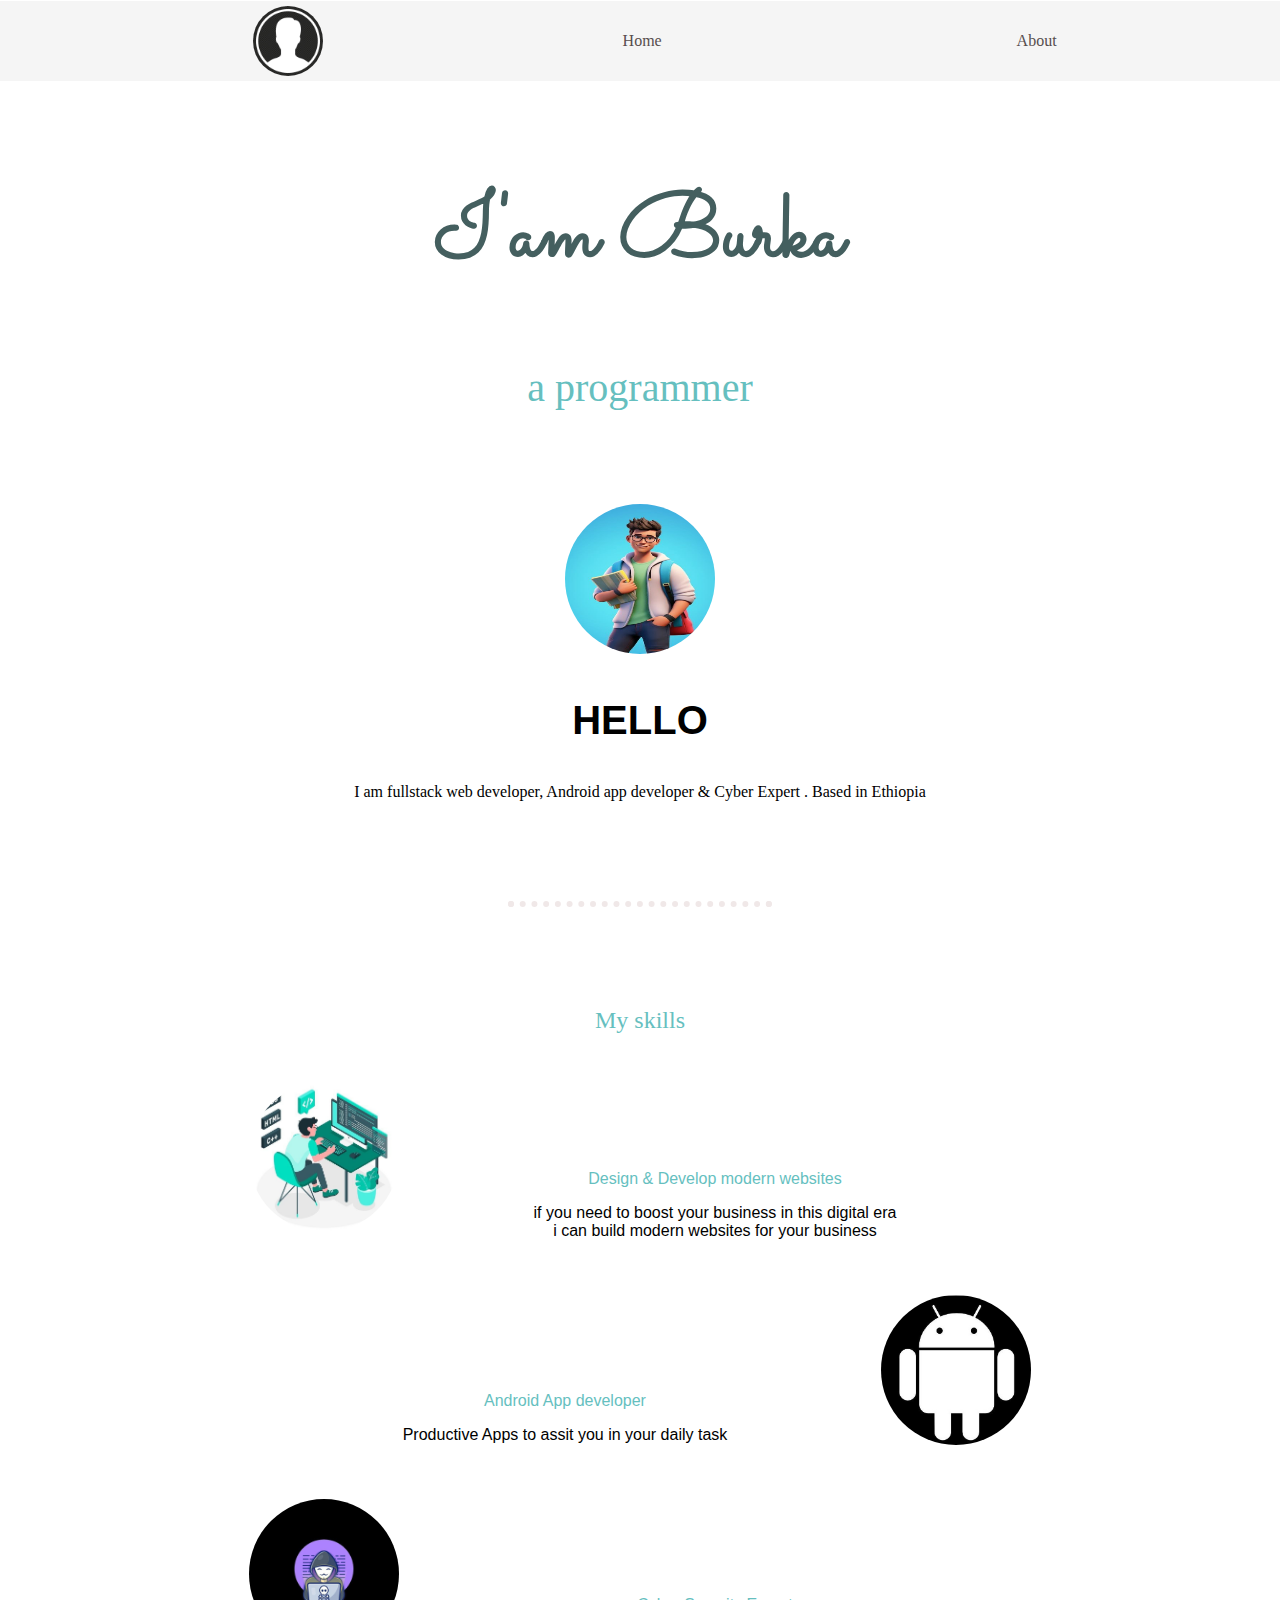
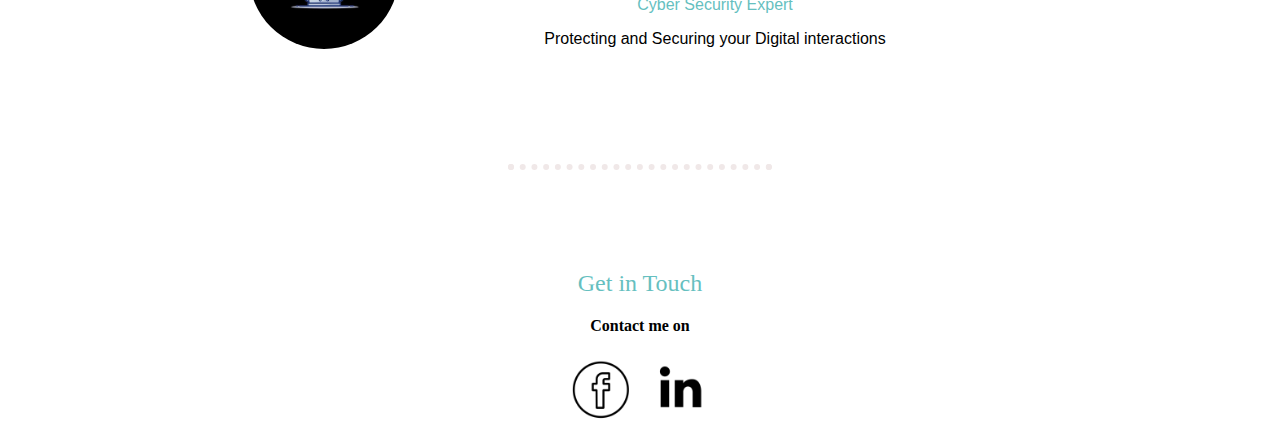
<file: index.html>
<!DOCTYPE html>
<html lang="en">
<head>
    <meta charset="UTF-8">
    <meta name="viewport" content="width=device-width, initial-scale=1.0">
    <title>burka</title>
    <link rel="stylesheet" href="style/styles.css">
    <link rel="icon" href="images/favicon.ico?v=2">
    <link rel="preconnect" href="https://fonts.googleapis.com">
<link rel="preconnect" href="https://fonts.gstatic.com" crossorigin>
<link href="https://fonts.googleapis.com/css2?family=Merriweather:ital,wght@0,300;0,400;0,700;0,900;1,300;1,400;1,700;1,900&family=Montserrat+Subrayada:wght@400;700&family=Sacramento&display=swap" rel="stylesheet">
</head>
<body>

    <div class="nav-bar">
       <div class="left-nav-elem">
        <img class="top-icon-image" src="images/hidden-pro.jpg">
       </div>
      
    <div class="right-nav-elem">
      <p class="nav-texts"><a href="index.html">Home</a></p>
      <p class="nav-texts"><a href="About.html">About</a></p>
      
    </div>

    </div>
    
   
<div class="main-body">


    <div class="top-element">
       
         <h1>I'am Burka</h1>
         <h2 class="profession-name"> a programmer</h2>
        
        
    
   </div>
   <div class="profile">
       <img src="images/proo.jpg" class="profile-image">
       <p class="greeting"><strong>HELLO</strong> </p>
       <p> I am fullstack web  developer, Android app developer & Cyber Expert . Based in Ethiopia  </p>
   </div>
   <hr>
   <div class="my-skills">
    <h2>My skills</h2>
    <div class="contents-images">
        
            <img src="images/skill-image.jpg" class="my-skills-image">
       

       <div class="text-div">
        <p class="topic-skill">Design & Develop modern websites</p>
        <p class="skill-descrip">if you need to boost your business in this digital era<br> i can build modern  websites for your business</p>
   
    
           </div>
       </div>
        
           
   <div class="contents-images-2">

       
       <div class="text-div">
        <p class="topic-skill">Android App developer</p>
        <p class="skill-descrip">Productive Apps to assit you  in your daily task </p>
       </div> 
       <img src="images/adroid.jpg" class="my-skills-image">     
   </div>
   
   
   <div class="contents-images">
        
    <img src="images/cyber.jpg" class="my-skills-image">


<div class="text-div">
<p class="topic-skill">Cyber Security Expert</p>
<p class="skill-descrip">Protecting and Securing your Digital interactions</p>


   </div>
</div>

   
   </div>
     <hr>
     <div class="personal-info">
        <h2>Get in Touch</h2>
        <p> <strong>Contact me on </strong> </p>
        <a href="https://www.facebook.com/burkazroyal"><img src="images/fb.jpg" class="link-images"></a>
        <a href="https://www.linkedin.com/in/burka-asefa-033a76257"><img src="images/linkin.jpg" class="link-images"></a>
       
     </div> 
    
</div>  
</body>
</html>
</file>
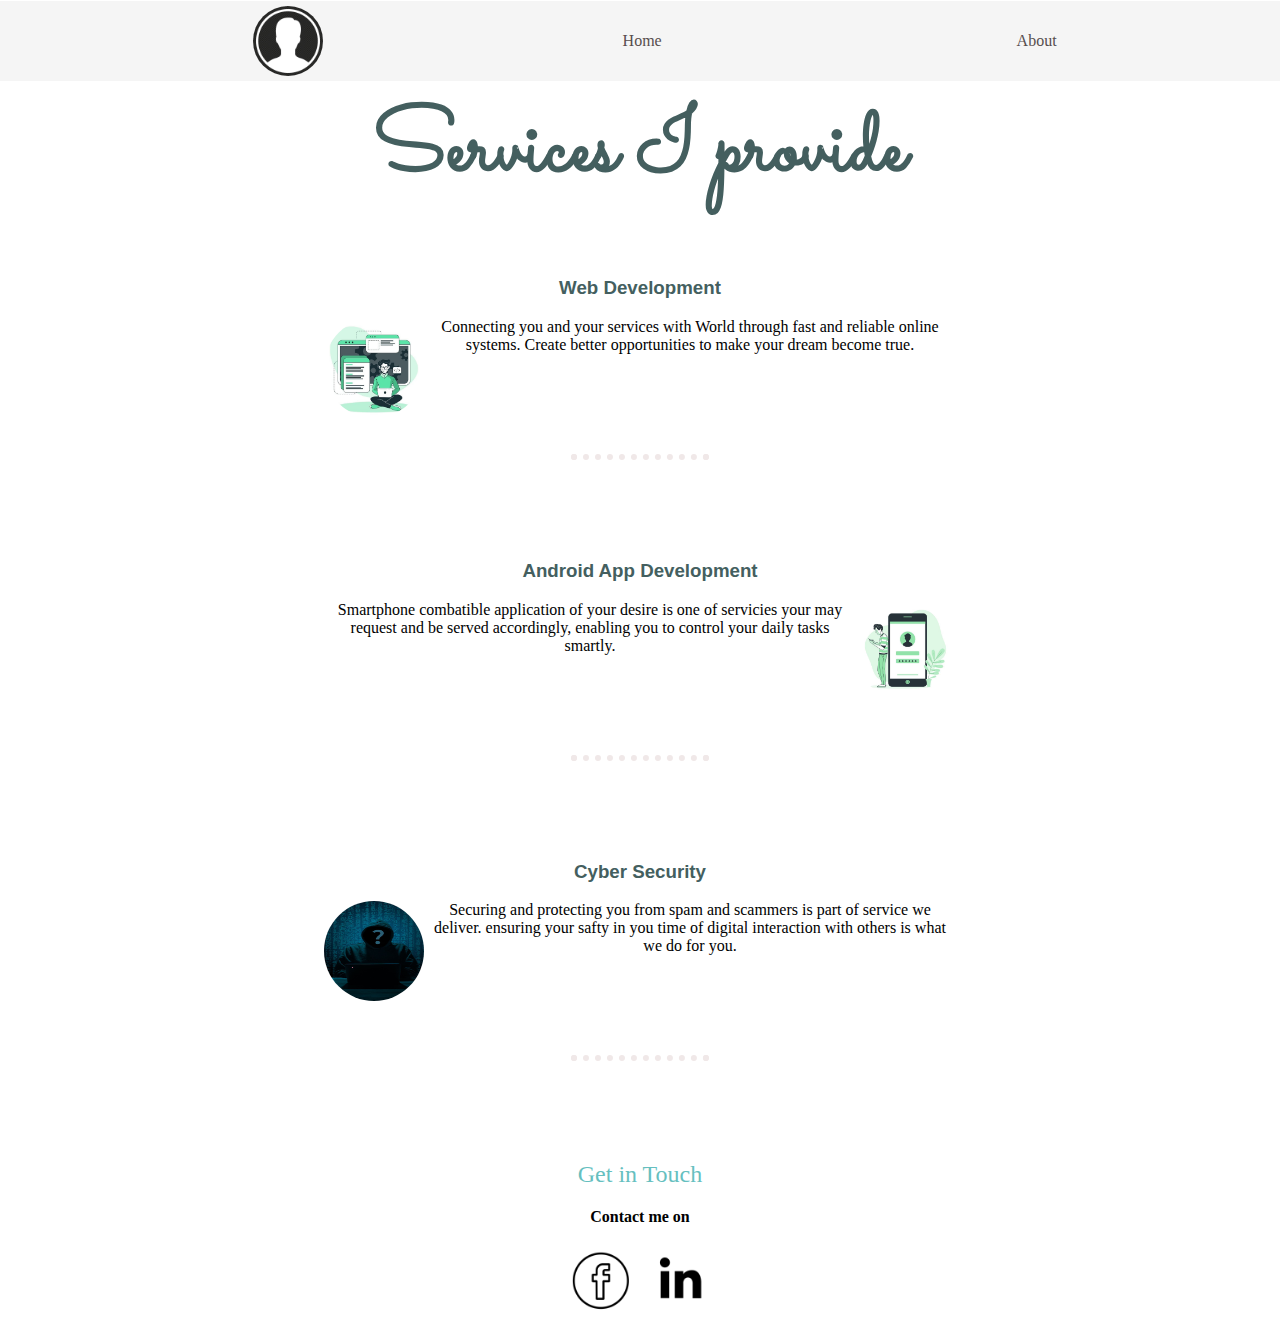
<file: About.html>
<!DOCTYPE html>
<html lang="en">
<head>
    <meta charset="UTF-8">
    <meta name="viewport" content="width=device-width, initial-scale=1.0">
    <title>About</title>
    <link rel="stylesheet" href="style/styles.css">
    <link rel="icon" href="images/favicon.ico?v=2">
    <link rel="preconnect" href="https://fonts.googleapis.com">
<link rel="preconnect" href="https://fonts.gstatic.com" crossorigin>
<link href="https://fonts.googleapis.com/css2?family=Merriweather:ital,wght@0,300;0,400;0,700;0,900;1,300;1,400;1,700;1,900&family=Montserrat+Subrayada:wght@400;700&family=Sacramento&display=swap" rel="stylesheet">
</head>
<body>
    <div class="nav-bar">
         <div class="left-nav-elem">
         <img class="top-icon-image" src="images/hidden-pro.jpg">
        </div>
       
     <div class="right-nav-elem">
       <p class="nav-texts"><a href="index.html">Home</a></p>
       <p class="nav-texts"><a href="About.html">About</a></p>
       
     </div>
 
     </div>

     <div class="main-body-about">

   
        <h1> Services I provide</h1>
      <div class="top-element-about">
        <div class="descriptions">

            <h3 class="title">Web Development</h3>
            <img src="images/mandeveloper.jpg" class="images-descrip-about">
            <p>
                
               Connecting you and your services with World through fast and 
               reliable online systems.

               Create better opportunities to make your dream become true.
               <hr>
            </p>
            <div class="web-tech-images">
              
            </div>
         
        </div>
      
        <div  class="descriptions">
            <h3 class="title">Android App Development</h3>
            <img src="images/andro2.jpg" class="images-descrip-about-2">
            <p class="job-description">
                Smartphone combatible application of your desire is one of
               servicies your may request and be served accordingly,
               enabling you to control  your daily tasks smartly.
               <hr>
            </p>
           
        </div>
       

        <div  class="descriptions">
            <h3 class="title">Cyber Security</h3>
            <img src="images/hacker cyb.jpg" class="images-descrip-about-3"> 
            <p>
           Securing and protecting you from spam and scammers is part of service we deliver.
           ensuring your safty in you time of digital interaction with others is what we do for you.
           <hr> 
           

        </p>
       
        </div>

      </div>
     
      <div class="personal-info">
         <h2>Get in Touch</h2>
         <p> <strong>Contact me on </strong> </p>
         <a href="https://www.facebook.com/burkazroyal"><img src="images/fb.jpg" class="link-images"></a>
         <a href="https://www.linkedin.com/in/burka-asefa-033a76257"><img src="images/linkin.jpg" class="link-images"></a>
         
         
      </div> 
    </div>
</body>
</html>
</file>
<file: style/styles.css>
body{
    margin-top: 0;
    padding: 0;
    text-align: center;
    
    text-decoration: none;
    
}
.profession-name{
    font-size:  2.5rem;;
}
h1{
    color: #445f5f;
}
h2{
    color: #66BFBF;
    
}
h1{
    font-size: 562.5%;
    margin-top: 0;
    font-family: "Sacramento", cursive;
}
h2{
    font-weight: normal;
}
h3{
    font-family: "Montserrat Subrayada", sans-serif;
}
hr{
    width: 20%;
    border: dotted;
    color: rgb(240, 232, 232);
    border-width: 6px;
    border-top: none;
    margin: 100px auto;
    
}
a{
    text-decoration: none;
}
 .nav-texts a  {
   
    padding: 5px 7px;
    border-radius: 19px;
    color: rgb(87, 78, 78);
}
 .nav-texts :hover{
    background-color: rgb(70, 61, 61);
    color: rgb(255, 255, 255);
    border-radius: 6px;
    transition: 1s;
}
p a:hover{
    color: white;
}
.main-body{
   
}
.left-nav-elem{
   
    width: 45%;
    height: 100%;
    display: flex;
    justify-content: center;
    align-items: center;
    
}


.top-element{
  z-index: 1;
  margin-top: 45px;
  padding-top: 10%;

  
    
}
.greeting{
 font-family: Arial, Helvetica, sans-serif;
 font-size: 2.5rem;
}
.top-element-topimage{
    position: absolute;
    right: 40%;
    top: 400px;
}
.top-element-bottomimage{
    position: absolute;
    left: 290px;
    bottom: 200px;
}

.mountain-img{
    display: inline-block;
    width: 50%;
    margin: auto;
   
}
.nav-bar{
    z-index: 2;
    height:80px;
    border-bottom-width:1px ;
    border-top-width:1px ;
    border-style: solid;
    border-left:none ;
    border-right: none;
    position: fixed;
    width:100%;
    right: 0;
    top: 0;
    align-items: center;
    display: flex;
    flex-direction: row;
    background-color: whitesmoke;
    color: white;
    margin-bottom: 0;
   
}
.right-nav-elem{
    display: flex;
    position: absolute;
    right: 50px;
    justify-content: space-between;
    width: 35%;
    margin-right: 10%;
    padding: 0.5% 3%;
}
.profile{
   
   padding-top: 50px;
}
.profile-image{
    height: 150px;
    width: 150px;
    border-radius: 75px;
    margin-top: 10px;
}
.my-skills{
 
}
.my-skills-image{
    height: 150px;
    width: 150px;
    border-radius: 75px;
    

}
.link-images-2{
    height: 60px;
    
}
.link-images{
    height: 75px;
    
}
.contents-images,.contents-images-2{
    display: flex;
    justify-content: center;
 
    align-items: center;
    margin-top: 25px;
   
   
}

.texts-content{
    width: 60%;
  
    margin-left: 10%;
   
}
.topic-skill{
color: #66BFBF;
font-family: Arial, Helvetica, sans-serif;

}
.skill-descrip{
    font-family: Arial, Helvetica, sans-serif;
}
.text-div{
   margin-top: 95px;
    width: 50%;
}
.top-icon-image{
    height: 70px;
    width: 70px;
    border-radius: 35px;
}
.main-body-about{
    
    margin-top: 85px;
    width: 100%;
}
.top-element-about{
   
   
    width: 50%;
    justify-content: center;
    align-items: center;
    justify-content: space-between;
    margin-left: 25%;
}
.images-descrip-about{
    height: 100px;
    width: 100px;
    border-radius: 50px;
    float: left;
}
.images-descrip-about-2{
    height: 100px;
    width: 100px;
    border-radius: 50px;
    float: right; 
}
.images-descrip-about-3{
    height: 100px;
    width: 100px;
    border-radius: 50px;
    float: left; 
}
.title{
    font-family: Arial, Helvetica, sans-serif;
    color: #445f5f;
}
@media only screen and (max-width: 412px) {
    body{
        background-color: #ffffff;
    }
    .images-descrip-about{
        height: 100px;
        width: 100px;
        border-radius: 50px;
        margin-left: 40px;
    }  
    .images-descrip-about-2{
        height: 100px;
        width: 100px;
        border-radius: 50px;
    
       margin-right: 45px;
    }
    .images-descrip-about-3{
        height: 100px;
        width: 100px;
        border-radius: 50px;
        margin-left: 40px;
    }
    .main-body-about{
      
       
        width: 100%;
        height: 300px;
        margin: 85px auto 0 auto;


    }
    .top-element-about{
  
     padding: 0 5%;
    width: 50%;
    justify-content: center;
    align-items: center;
    justify-content: space-between;
    
    }
    h1{
   font-family: arial, helvetica,sanserif;
   font-size: 2.5rem;
    }
    h3{
        font-family: Arial, Helvetica, sans-serif;
        color: #66BFBF;
    }
    p{
        font-family: Arial, Helvetica, sans-serif;
        line-height: 25px;
    }
   p a:active{
    color: white;
    }
    
  }

  .form-feed-back{
    margin-top: 100px;
    background-color: rgb(255, 255, 255);
  
    
   margin: auto;
    justify-content: center;
    padding: 10% 0;
    
  }
  .input-elem{
    margin-bottom: 15px;
  
    align-items: center;
    
   display: flex;
   justify-content: center;

  }
  .feed-back{
    display: flex;
    align-items: center;
  }
</file>
